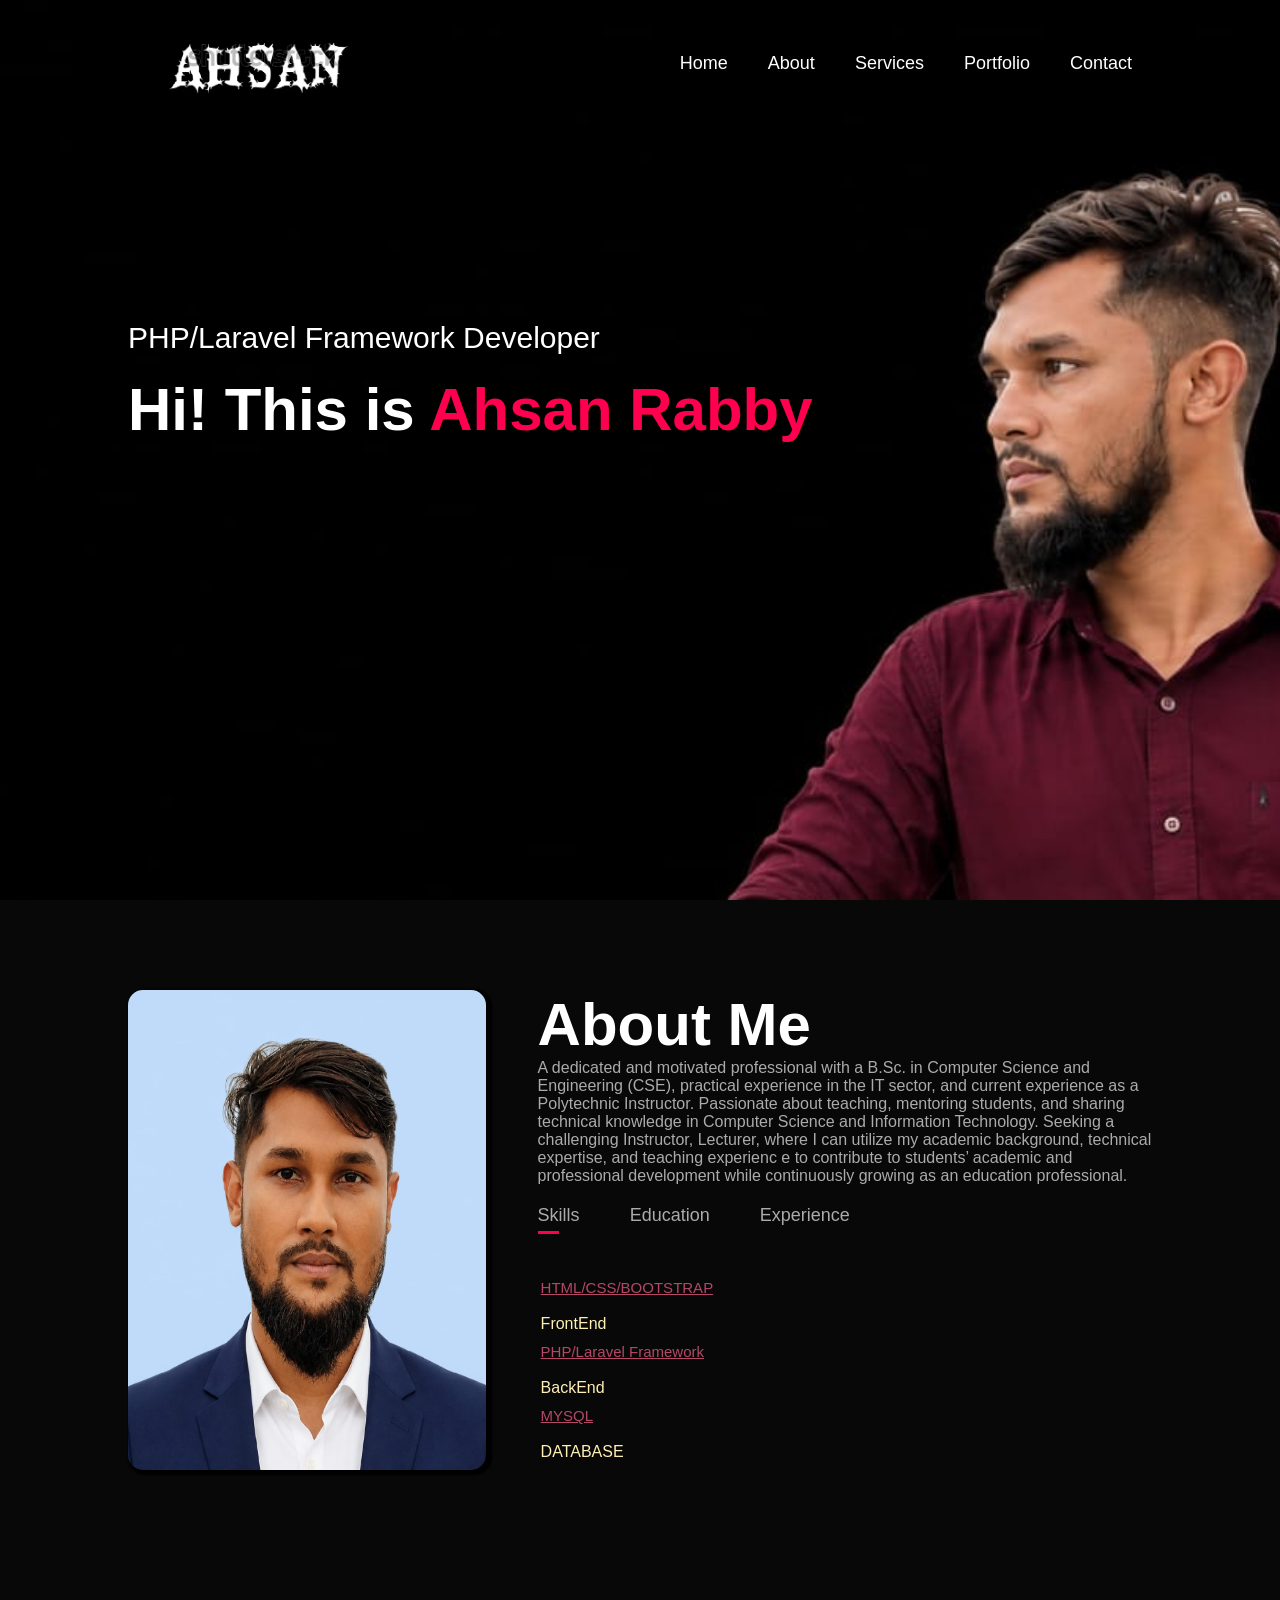
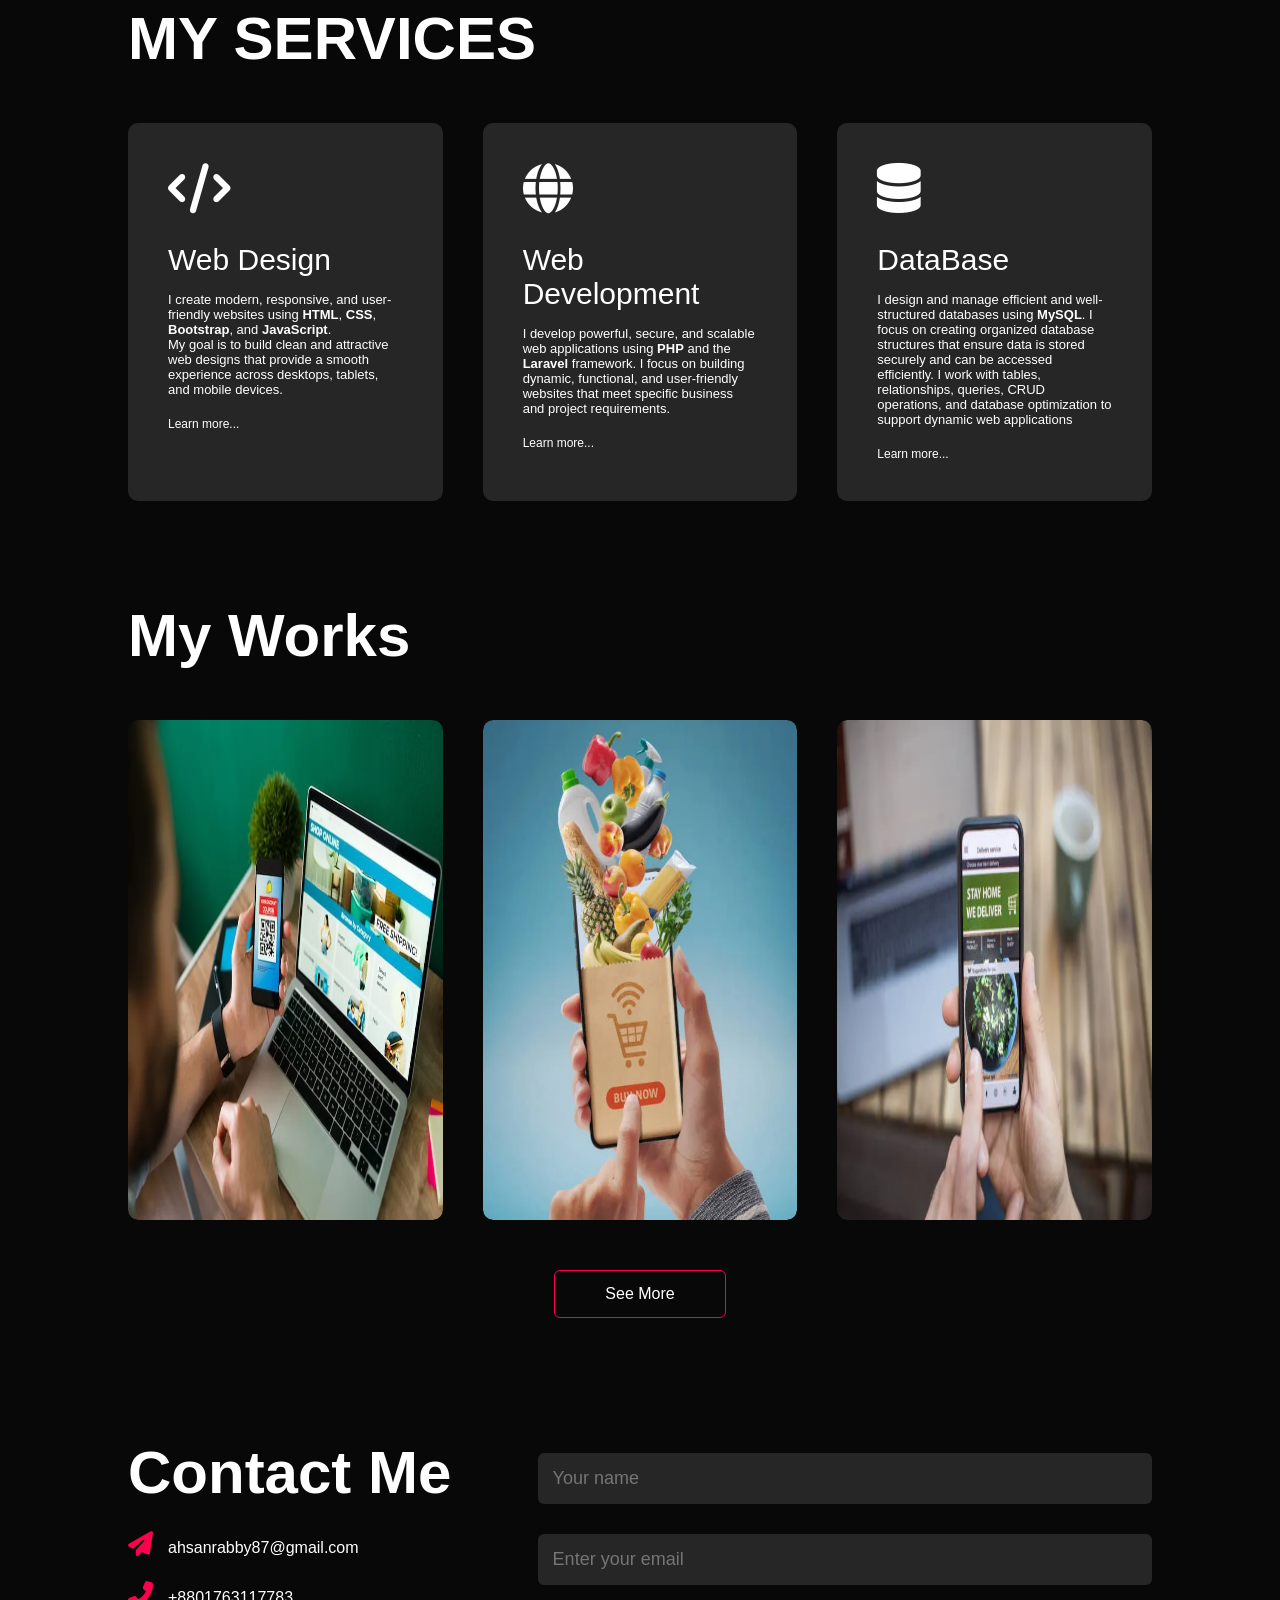
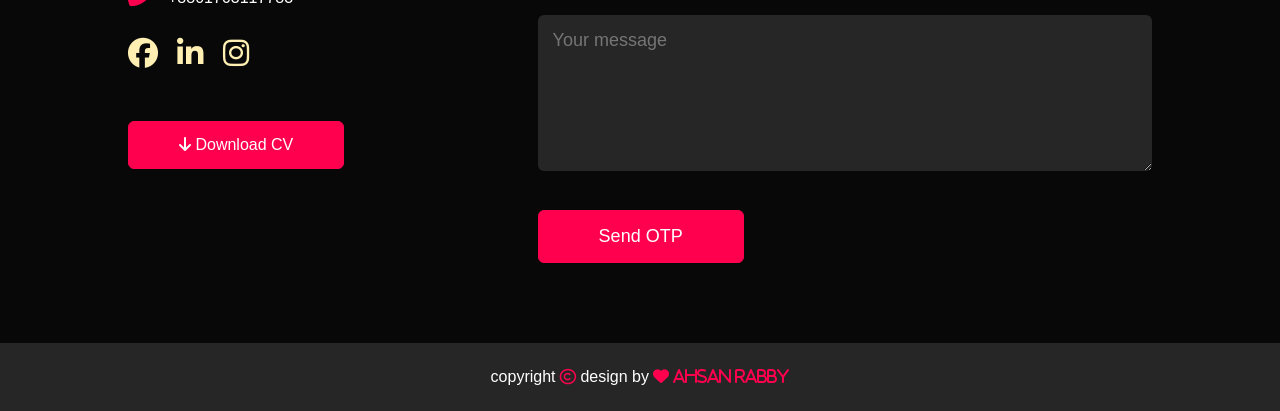
<file: index.html>
<!doctype html>
<html lang="en">

<head> <meta charset="UTF-8">
<meta name="viewport" content="width=device-width, initial-scale=1.0">

<meta http-equiv="X-UA-Compatible" content="ie=edge">

<!-- Page Title -->
<title>Ahsan Rabby | Instructor in Computer Science Department</title>

<!-- Standard SEO Meta Tags -->
<meta name="description"
      content="Official portfolio of Ahsan Rabby - Computer Science and Engineering Instructor, Backend developer, and tech enthusiast.">

<meta name="keywords"
      content="Ahsan Rabby, ahsanrabby, ahsan rabby, ahsan rabbi, Ahsan Rabbi,  ahsan-rabby, ahsanrabby.git, Ahsan Rabby Portfolio, Ahsan Rabby CSE, Ahsan Rabby PHP/Laravel Developer">

<meta name="author" content="Ahsan Rabby">

<!-- Search Engine Instructions -->
<meta name="robots" content="index, follow">
<meta name="googlebot" content="index, follow">
<meta name="bingbot" content="index, follow">

<!-- Canonical URL -->
<link rel="canonical" href="https://ahsanrabby.github.io/">

<!-- Open Graph / Facebook / LinkedIn -->
<meta property="og:type" content="website">
<meta property="og:url" content="https://ahsanrabby.github.io/">
<meta property="og:title" content="Ahsan Rabby | PHP/Laravel Developer">
<meta property="og:description"
      content="Portfolio of Ahsan Rabby - CSE, PHP/Laravel Developer.">
<meta property="og:image" content="https://ahsanrabby.github.io/images/ahsan71.png">
<meta property="og:image:alt" content="Ahsan Rabby Portfolio">
<meta property="og:site_name" content="Ahsan Rabby">

<!-- Twitter / X -->
<meta name="twitter:card" content="summary_large_image">
<meta name="twitter:title" content="Ahsan Rabby | PHP/Laravel Developer">
<meta name="twitter:description"
      content="Portfolio of Ahsan Rabby - CSE, PHP/Laravel Developer.">
<meta name="twitter:image" content="https://ahsanrabby.github.io/images/portfolio-bg-mb-screen.jpeg">
<meta name="twitter:image:alt" content="Ahsan Rabby Portfolio">

<!-- Favicon -->
<link rel="icon" href="/images/logo-ahsan-2.png" type="image/png">

<!-- Stylesheet -->
<link rel="stylesheet" href="/css/style.css">

<!-- Font Awesome -->
<link rel="stylesheet"
      href="https://cdnjs.cloudflare.com/ajax/libs/font-awesome/6.4.2/css/all.min.css"
      integrity="sha512-z3gLpd7yknf1YoNbCzqRKc4qyor8gaKU1qmn+CShxbuBusANI9QpRohGBreCFkKxLhei6S9CQXFEbbKuqLg0DA=="
      crossorigin="anonymous"
      referrerpolicy="no-referrer">

</head>

<body>

    <!-------Header Section---------->
    <div id="header">
        <div class="container">
            <nav>
                <img src="images/logo-ahsan-2.png" alt="Ahsan Rabby" class="logo">

                <ul id="sidemenu">
                    <li>
                        <a href="#header">Home</a>
                    </li>
                    <li>
                        <a href="#about">About</a>
                    </li>
                    <li>
                        <a href="#services">Services</a>
                    </li>
                    <li>
                        <a href="#portfolio">Portfolio</a>
                    </li>
                    <li>
                        <a href="#contact">Contact</a>
                    </li>
                    <i class="fa-solid fa-xmark" onclick="closemenu()"></i>
                </ul>
                <i class="fa-solid fa-bars" onclick="openmenu()"></i>
            </nav>
            <div class="header-text">
                <p>PHP/Laravel Framework Developer</p>
                <h1>Hi! This is <span>Ahsan Rabby</span></h1>
            </div>
        </div>
    </div>
    <!-- --------about -->
    <div id="about">
        <div class="container">
            <div class="row">
                <div class="about-col-1">
                    <img src="images/ahsan71.png" alt="Ahsan Rabby">
                </div>
                <div class="about-col-2">
                    <h1 class="sub-title">About Me</h1>
                    <p>A dedicated and motivated professional with a B.Sc. in Computer Science and Engineering (CSE),
                         practical experience in the IT sector, and current experience as a Polytechnic Instructor. 
                         Passionate about teaching, mentoring students, and sharing technical knowledge in Computer
                          Science and Information Technology. Seeking a challenging Instructor, Lecturer,
                           where I can utilize my academic background, technical expertise, and teaching experienc
                           e to contribute to students’ academic and professional development while continuously growing as an education professional.
                    </p>

                    <div class="tab-title">
                        <p class="tab-links active-link" onclick="opentab(event,'skills')">Skills</p>
                        <p class="tab-links" onclick="opentab(event,'education')">Education</p>
                        <p class="tab-links" onclick="opentab(event,'experience')">Experience </p>
                    </div>
                    <div class="tab-contents active-tab" id="skills">
                        <ul>
                            <li><span><u>HTML/CSS/BOOTSTRAP</u></span><br><br><a href="" target="_blank">FrontEnd</a></li>
                            <li><span><u>PHP/Laravel Framework</u></span><br><br><a href="" target="_blank">BackEnd</a></li>
                            <li><span><u>MYSQL</u></span><br><br><a href="" target="_blank">DATABASE</a></li>
                        </ul>
                    </div>
                    <div class="tab-contents" id="education">
                        <ul>

                            <li><span><u>B.Sc 2019->2023</u></span><br><br><a href="">Dhaka International University</a></li>
                            <li><span><u>DIPLOMA ENGINEERING 2015->2019</u></span><br><br> <a href="">Thakurgaon Polytecnic Institute</a> </li>
                            <li><span><u>SSC-2014</u></span><br><br><a href="">RCCI Public School And Collage</a></li>
                        </ul>
                    </div>
                    <div class="tab-contents" id="experience">
                        <ul>
                            <li><span>Instructor(CSE)</span><br><br><a href="">OIST(Ofp Institute of Science and Technology)</a></li>
                            <li><span><u>IT Support and Monitoring</u></span><br><br><a href="">Steadfast Courier Limited</a></li>
                            <li><span><u>my-COMMERCE</u></span><br><br><a href="">github.ahsanrabby.com</a></li>
                        </ul>
                    </div>
                </div>
            </div>
        </div>
    </div>

    <!--       ---- services----->

    <div id="services">
        <div class="container">
            <h1 class="sub-title">MY SERVICES</h1>
            <div class="services-list">
                <div>
                    <i class="fa-solid fa-code"></i>
                    <h2>Web Design</h2>
                    <p>I create modern, responsive, and user-friendly websites using
                    <strong>HTML</strong>, <strong>CSS</strong>, <strong>Bootstrap</strong>, and <strong>JavaScript</strong>. <br>
                    My goal is to build clean and attractive web designs that provide
                    a smooth experience across desktops, tablets, and mobile devices.
                    </p>
                    <a href="#">Learn more...</a>
                </div>
                <div>
                    <i class="fa-solid fa-globe"></i>
                    <h2>Web Development</h2>
                    <p>I develop powerful, secure, and scalable web applications using <b>PHP</b> and the <b>Laravel</b> framework. 
                        I focus on building dynamic, functional, and user-friendly websites 
                        that meet specific business and project requirements. 
                    </p>
                    <a href="#">Learn more...</a>
                </div>
                <div>
                    <i class="fa-solid fa-database"></i>
                    <h2>DataBase</h2>
                    <p>I design and manage efficient and well-structured databases using <b>MySQL</b>. I focus on creating
                         organized database structures that ensure data is stored securely and can be
                         accessed efficiently. I work with tables, relationships, queries, 
                         CRUD operations, and database optimization to support dynamic web applications

                    </p>
                    <a href="#">Learn more...</a>
                </div>
            </div>
        </div>
    </div>

    <!--        ------portfolio-->

    <div id="portfolio">
        <div class="container">
            <h1 class="sub-title">My Works</h1>
            <div class="work-list">
                <div class="work">
                    <img src="images/work-5.png" alt="Ahsan Rabby">
                    <div class="layer">
                        <h3 style="color:aqua;">Blogs</h3>
                        <p>
                            A blog website is an online platform where people or organizations publish 
                            articles, stories, opinions, and information on different topics.
                             Blog websites may focus on education, technology, travel, food, fashion, or personal experiences.
                        </p>
                        <a href="#"><i class="fa-solid fa-up-right-from-square"></i></a>
                    </div>
                </div>
                <div class="work">
                    <img src="images/work-4.png" alt="Ahsan Rabby">
                    <div class="layer">
                        <h3 style="color:aqua;">E-Commerce</h3>
                        <p>An e-commerce website is an online platform where people can buy and sell
                             products or services through the internet.Customers can browse 
                             different products, view prices and descriptions,
                             add items to a shopping cart, and place orders online....
                        </p>
                        <a href="#"><i class="fa-solid fa-up-right-from-square"></i></a>
                    </div>
                </div>
                <div class="work">
                    <img src="images/work-6.png" alt="Ahsan Rabby">
                    <div class="layer">
                        <h3 style="color:aqua;">Student Portal</h3>
                        <p>A student portal is an online platform designed to help students access
                             academic information and services. 
                            Students can use it to view class schedules, course materials, grades,
                             attendance records, exam results, and announcements. 
                        </p>
                        <a href="#"><i class="fa-solid fa-up-right-from-square"></i></a>
                    </div>
                </div>
            </div>
            <a href="" class="btn">See More</a>
        </div>
    </div>

    <!-- ------contact------- -->
    <div id="contact">
        <div class="container">
            <div class="row">
                <div class="contact-left">
                    <h1 class="sub-title">Contact Me</h1>
                    <p><i class="fa-solid fa-paper-plane"></i><span>ahsanrabby87@gmail.com</span></p>
                    <p><i class="fa-solid fa-phone-flip"></i><span>+8801763117783</span></p>
                    <div class="social-icons">
                        <a href="https://www.facebook.com/ahsan.rabby.37/"><i class="fa-brands fa-facebook"></i></a>
                        <a href="https://www.linkedin.com/in/ahsanrabby/"><i class="fa-brands fa-linkedin-in"></i></a>
                        <a href="https://www.instagram.com/_ahsan_rabby_/"><i class="fa-brands fa-instagram"></i></a>
                    </div>
                    <a href="images/CV_of_Ahsan_Rabby(instructor).pdf" download class="btn btn2"><i class="fa-solid fa-arrow-down"></i> Download CV</a>
                </div>
                <div class="contact-right">

    <span id="msg"></span>

    <form name="submit-to-google-sheet">

        <input type="text"
               name="name"
               placeholder="Your name"
               required>

        <input type="email"
               name="email"
               id="email"
               placeholder="Enter your email"
               required>

        <textarea name="message"
                  rows="6"
                  placeholder="Your message"
                  required></textarea>


        <!-- Send OTP Button -->
        <button type="submit"
                id="submitBtn"
                class="btn btn2">
            Send OTP
        </button>


        <!-- OTP Verification Section -->
        <div id="otp-section" style="display:none;">

            <input type="text"
                   id="otp"
                   maxlength="6"
                   inputmode="numeric"
                   placeholder="Enter 6-digit OTP"
                   autocomplete="one-time-code">

            <button type="button"
                    id="verifyBtn"
                    class="btn btn2">
                Verify Email
            </button>

        </div>

    </form>

</div>


            </div>
        </div>
        <div class="copyright">
            <p>copyright <i class="fa-regular fa-copyright"> </i> design by <i class="fa-solid fa-heart"> Ahsan Rabby</i></p>
        </div>
    </div>

    <script>
        var tablinks = document.getElementsByClassName("tab-links");
        var tabcontents = document.getElementsByClassName("tab-contents");

        function opentab(event, tabname) {
            for (let tablink of tablinks) {
                tablink.classList.remove("active-link");
            }
            for (let tabcontent of tabcontents) {
                tabcontent.classList.remove("active-tab");
            }
            event.currentTarget.classList.add("active-link");
            document.getElementById(tabname).classList.add("active-tab");
        }

        var sidemenu = document.getElementById("sidemenu");

        function openmenu() {
            sidemenu.style.right = "0";
        }

        function closemenu() {
            sidemenu.style.right = "-200px";
        }
    </script>
<script>

const scriptURL = 'https://script.google.com/macros/s/AKfycbxo02d7wpO0W6HHKJoD-GV3s0m7pe6XtDnRV1IF7YlQ6Rz4gK5Tsr-ORnDPzGz8l83G/exec';

const form = document.forms['submit-to-google-sheet'];
const msg = document.getElementById('msg');

const otpSection = document.getElementById('otp-section');
const otpInput = document.getElementById('otp');
const verifyBtn = document.getElementById('verifyBtn');
const submitBtn = document.getElementById('submitBtn');

let otpSent = false;


// =====================================
// SEND OTP
// =====================================

form.addEventListener('submit', function(e) {

    e.preventDefault();

    if (otpSent) {
        return;
    }

    const name = form.elements['name'].value.trim();
    const email = form.elements['email'].value.trim();
    const message = form.elements['message'].value.trim();


    // Check empty fields
    if (!name || !email || !message) {

        msg.innerHTML = 'Please fill in all fields.';

        return;
    }


    // Email format validation
    const emailPattern = /^[^\s@]+@[^\s@]+\.[^\s@]+$/;

    if (!emailPattern.test(email)) {

        msg.innerHTML = 'Please enter a valid email address.';

        return;
    }


    submitBtn.disabled = true;
    submitBtn.innerHTML = 'Sending OTP...';

    msg.innerHTML = 'Please wait...';


    const data = new URLSearchParams();

    data.append('action', 'sendOTP');
    data.append('name', name);
    data.append('email', email);
    data.append('message', message);


    fetch(scriptURL, {

        method: 'POST',

        body: data

    })

    .then(response => {

        console.log('OTP HTTP STATUS:', response.status);

        return response.text();

    })

    .then(text => {

        console.log('OTP RAW RESPONSE:', text);

        let result;

        try {

            result = JSON.parse(text);

        } catch (error) {

            console.error('OTP JSON ERROR:', error);

            msg.innerHTML =
                'Server returned an invalid response.';

            submitBtn.disabled = false;
            submitBtn.innerHTML = 'Send OTP';

            return;
        }


        console.log('OTP RESULT:', result);


        if (result.result === 'otp_sent') {

            otpSent = true;

            msg.innerHTML =
                'OTP sent! Please check your email.';

            otpSection.style.display = 'block';

            submitBtn.style.display = 'none';

            otpInput.focus();

        } else {

            msg.innerHTML =
                result.message || 'Could not send OTP.';

            submitBtn.disabled = false;

            submitBtn.innerHTML = 'Send OTP';

        }

    })

    .catch(error => {

        console.error('OTP FETCH ERROR:', error);

        msg.innerHTML =
            'Something went wrong: ' + error.message;

        submitBtn.disabled = false;

        submitBtn.innerHTML = 'Send OTP';

    });

});


// =====================================
// VERIFY OTP
// =====================================

verifyBtn.addEventListener('click', function(e) {

    e.preventDefault();

    console.log('VERIFY BUTTON CLICKED');


    const email =
        form.elements['email'].value.trim();

    const otp =
        otpInput.value.trim();


    console.log('Email:', email);
    console.log('OTP:', otp);


    // Check email
    if (!email) {

        msg.innerHTML =
            'Email is missing.';

        return;
    }


    // Check OTP
    if (!otp) {

        msg.innerHTML =
            'Please enter the OTP.';

        otpInput.focus();

        return;
    }


    // OTP must be 6 digits
    if (!/^\d{6}$/.test(otp)) {

        msg.innerHTML =
            'OTP must be 6 digits.';

        otpInput.focus();

        return;
    }


    verifyBtn.disabled = true;

    verifyBtn.innerHTML =
        'Verifying...';

    msg.innerHTML =
        'Verifying your email...';


    const data =
        new URLSearchParams();


    data.append(
        'action',
        'verifyOTP'
    );

    data.append(
        'email',
        email
    );

    data.append(
        'otp',
        otp
    );


    fetch(scriptURL, {

        method: 'POST',

        body: data

    })

    .then(response => {

        console.log(
            'VERIFY HTTP STATUS:',
            response.status
        );

        return response.text();

    })

    .then(text => {

        console.log(
            'VERIFY RAW RESPONSE:',
            text
        );


        let result;


        try {

            result =
                JSON.parse(text);

        } catch (error) {

            console.error(
                'VERIFY JSON ERROR:',
                error
            );

            msg.innerHTML =
                'Server returned an invalid response.';

            verifyBtn.disabled = false;

            verifyBtn.innerHTML =
                'Verify Email';

            return;
        }


        console.log(
            'VERIFY RESULT:',
            result
        );


        if (result.result === 'success') {

            msg.innerHTML =
                'Email verified successfully!';


            verifyBtn.innerHTML =
                'Verified ✓';


            // Save message to Google Sheet
            saveMessage();


        } else {

            msg.innerHTML =
                result.message ||
                'Invalid OTP.';


            verifyBtn.disabled = false;

            verifyBtn.innerHTML =
                'Verify Email';

        }

    })

    .catch(error => {

        console.error(
            'VERIFY FETCH ERROR:',
            error
        );


        msg.innerHTML =
            'Verification error: ' +
            error.message;


        verifyBtn.disabled = false;

        verifyBtn.innerHTML =
            'Verify Email';

    });

});


// =====================================
// SAVE MESSAGE TO GOOGLE SHEET
// =====================================

function saveMessage() {

    console.log(
        'Saving message to Google Sheet...'
    );


    const data =
        new URLSearchParams();


    data.append(
        'action',
        'saveMessage'
    );

    data.append(
        'name',
        form.elements['name'].value.trim()
    );

    data.append(
        'email',
        form.elements['email'].value.trim()
    );

    data.append(
        'message',
        form.elements['message'].value.trim()
    );


    fetch(scriptURL, {

        method: 'POST',

        body: data

    })

    .then(response => {

        console.log(
            'SAVE HTTP STATUS:',
            response.status
        );

        return response.text();

    })

    .then(text => {

        console.log(
            'SAVE RAW RESPONSE:',
            text
        );


        let result;


        try {

            result =
                JSON.parse(text);

        } catch (error) {

            console.error(
                'SAVE JSON ERROR:',
                error
            );

            msg.innerHTML =
                'Invalid server response.';

            return;
        }


        console.log(
            'SAVE RESULT:',
            result
        );


        if (result.result === 'success') {

            msg.innerHTML =
                'Message sent successfully!';


            form.reset();


            otpSection.style.display =
                'none';


            otpSent = false;


            verifyBtn.disabled =
                false;


            verifyBtn.innerHTML =
                'Verify Email';


            submitBtn.style.display =
                'inline-block';


            submitBtn.disabled =
                false;


            submitBtn.innerHTML =
                'Send OTP';


        } else {

            msg.innerHTML =
                result.message ||
                'Message could not be saved.';

        }

    })

    .catch(error => {

        console.error(
            'SAVE FETCH ERROR:',
            error
        );


        msg.innerHTML =
            'Something went wrong while saving.';

    });

}

</script>



</body>

</html>
</file>
<file: css/style.css>
* {
    margin: 0;
    padding: 0;
    font-family: sans-serif;
    box-sizing: border-box;
}

html {
    scroll-behavior: smooth;
}

body {
    background: #080808;
    color: #fff;
}

#header {
    width: 100%;
    height: 100vh;
    background-image: url(../images/portfolio-bg.jpeg);
    background-repeat: no-repeat;
    background-attachment: fixed;
    background-size: cover;
    background-position: center;
}

.container {
    padding: 10px 10%;
}

nav {
    display: flex;
    align-items: center;
    justify-content: space-between;
    flex-wrap: wrap;
}

.logo {
    width: 270px;
}

#sidemenu {
    display: flex;
    align-items: center;
    z-index: 2;
}

nav ul li {
    display: inline-block;
    list-style: none;
    margin: 10px 20px;
}

nav ul li a {
    color: #fff;
    text-decoration: none;
    font-size: 18px;
    position: relative;
}

nav ul li a::after {
    content: '';
    width: 0;
    height: 3px;
    background: #ff004f;
    position: absolute;
    left: 0px;
    bottom: -6px;
    transition: 0.5s;
}

nav ul li a:hover::after {
    width: 100%;
}

.header-text {
    margin-top: 20%;
    font-size: 30px;
}

.header-text h1 {
    font-size: 60px;
    margin-top: 20px;
}

.header-text h1 span {
    color: #ff004f;
}


/*-------about-----*/

#about {
    padding: 80px 0;
    color: #ababab;
}

.row {
    display: flex;
    justify-content: space-between;
    flex-wrap: wrap;
}

.about-col-1 {
    flex-basis: 35%;
}

.about-col-1 img {
    width: 100%;
    height: 480px;
    border-radius: 15px;
    box-shadow: 3px 2px 2px 3px black;
}

.about-col-2 {
    flex-basis: 60%;
}

.sub-title {
    font-size: 60px;
    font-weight: 600;
    color: #fff;
}

.tab-title {
    display: flex;
    margin: 20px 0 40px;
}

.tab-links {
    margin-right: 50px;
    font-size: 18px;
    font-weight: 500;
    cursor: pointer;
    position: relative;
}

.tab-links::after {
    content: '';
    width: 0;
    height: 3px;
    background: #ff004f;
    position: absolute;
    left: 0px;
    bottom: -8px;
    transition: 0.5s;
}

.tab-links.active-link::after {
    width: 50%;
}

.tab-contents ul li {
    list-style: none;
    margin: 10px 0;
}

.tab-contents ul li span {
    color: #b54769;
    font-size: 15px;
    padding-top: 5px;
}

.tab-contents {
    display: none;
    padding: 3px;
}

.tab-contents.active-tab {
    display: block;
}

#education a {
    text-decoration: none;
    color: #ffefb3;
}

#skills a {
    text-decoration: none;
    color: #ffefb3;
}

#experience a {
    text-decoration: none;
    color: #ffefb3;
}


/*--------services-------*/

#services {
    padding: 30px 0;
}

.services-list {
    display: grid;
    grid-template-columns: repeat(auto-fit, minmax(250px, 1fr));
    grid-gap: 40px;
    margin-top: 50px;
}

.services-list div {
    background: #262626;
    padding: 40px;
    font-size: 13px;
    font-weight: 300;
    border-radius: 10px;
    transition: background 0.5s, transform 0.5s;
}

.services-list div i {
    font-size: 50px;
    margin-bottom: 30px;
}

.services-list div h2 {
    font-size: 30px;
    font-weight: 500;
    margin-bottom: 15px;
}

.services-list div a {
    text-decoration: none;
    color: #fff;
    font-size: 12px;
    margin-top: 20px;
    display: inline-block;
}

.services-list div:hover {
    background-color: #ff004f;
    transform: translateY(-10px);
}


/*-------portfolio-----*/

#portfolio {
    padding: 50px 0;
}

.work-list {
    display: grid;
    grid-template-columns: repeat(auto-fit, minmax(250px, 1fr));
    grid-gap: 40px;
    margin-top: 50px;
}

.work {
    border-radius: 10px;
    position: relative;
    overflow: hidden;
}

.work img {
    width: 100%;
    height: 500px;
    border-radius: 10px;
    display: block;
    transition: transform 0.5s;
}

.layer {
    width: 100%;
    height: 0;
    background: linear-gradient(rgba(0, 0, 0, 0.6), #ff004f);
    border-radius: 10px;
    position: absolute;
    left: 0;
    bottom: 0;
    overflow: hidden;
    display: flex;
    align-items: center;
    justify-content: center;
    flex-direction: column;
    padding: 0 40px;
    text-align: center;
    transition: height 0.5s;
}

.layer h3 {
    font-weight: 500;
    margin-bottom: 15px;
}

.layer a {
    margin-top: 20px;
    color: #ff004f;
    text-decoration: none;
    font-size: 18px;
    line-height: 60px;
    background: #fff;
    width: 60px;
    height: 60px;
    border-radius: 50%;
    text-align: center;
}

.work:hover img {
    transform: scale(1.1);
}

.work:hover .layer {
    height: 100%;
}

.btn {
    display: block;
    margin: 50px auto;
    width: fit-content;
    border: 1px solid #ff004f;
    padding: 14px 50px;
    border-radius: 6px;
    text-decoration: none;
    color: #fff;
    transition: background 0.5s;
}

.btn:hover {
    background: #ff004f;
}


/*---------contact---------*/

.contact-left {
    flex-basis: 35%;
}

.contact-left p {
    margin-top: 25px;
}

.contact-left p i {
    color: #ff004f;
    margin-right: 15px;
    font-size: 25px;
}

.social-icons {
    margin-top: 30px;
}

.social-icons a {
    text-decoration: none;
    font-size: 30px;
    margin-right: 15px;
    /* color: #ababab; */
    color: #ffefb3;
    display: inline-block;
}

.btn.btn2 {
    display: inline-block;
    background: #ff004f;
}

.contact-right {
    flex-basis: 60%;
}

.contact-right form {
    width: 100%;
}

form input,
form textarea {
    width: 100%;
    border: 0;
    outline: none;
    background: #262626;
    padding: 15px;
    margin: 15px 0;
    color: #fff;
    font-size: 18px;
    border-radius: 6px;
}

form .btn2 {
    padding: 15px 60px;
    font-size: 18px;
    margin-top: 20px;
    cursor: pointer;
}

.copyright {
    width: 100%;
    text-align: center;
    padding: 25px 0;
    background: #262626;
    font-weight: 300;
    margin-top: 20px;
}

.copyright i {
    color: #ff004f;
}


/*--------css for phones-----*/

nav .fa-solid {
    display: none;
}

@media only screen and (max-width: 600px) {
    #header {
        background-image: url(../images/portfolio-bg-mb-screen.jpeg);
        background-attachment: fixed;
    }
    .header-text {
        width: 100%;
        font-size: 16px;
    }
    .header-text h1 {
        font-size: 30px;
    }
    nav .fa-solid {
        display: block;
        font-size: 25px;
    }
    /* মোবাইল ভিউর জন্য #sidemenu */
    #sidemenu {
        background: #ff004f;
        position: fixed;
        top: 0;
        right: -200px;
        width: 200px;
        height: 100vh;
        padding-top: 50px;
        z-index: 2;
        transition: right 0.5s;
        display: block;
    }
    #sidemenu li {
        display: block;
        margin: 25px;
    }
    #sidemenu .fa-solid {
        position: absolute;
        top: 25px;
        left: 25px;
        cursor: pointer;
    }
    .sub-title {
        font-size: 35px;
    }
    .about-col-1,
    .about-col-2 {
        flex-basis: 100%;
    }
    .about-col-1 {
        margin-bottom: 30px;
    }
    .about-col-2 {
        font-size: 14px;
    }
    .tab-links {
        font-size: 16px;
        margin-right: 20px;
    }
    .contact-left,
    .contact-right {
        flex-basis: 100%;
    }
    .copyright {
        font-size: 12px;
    }
}
</file>
